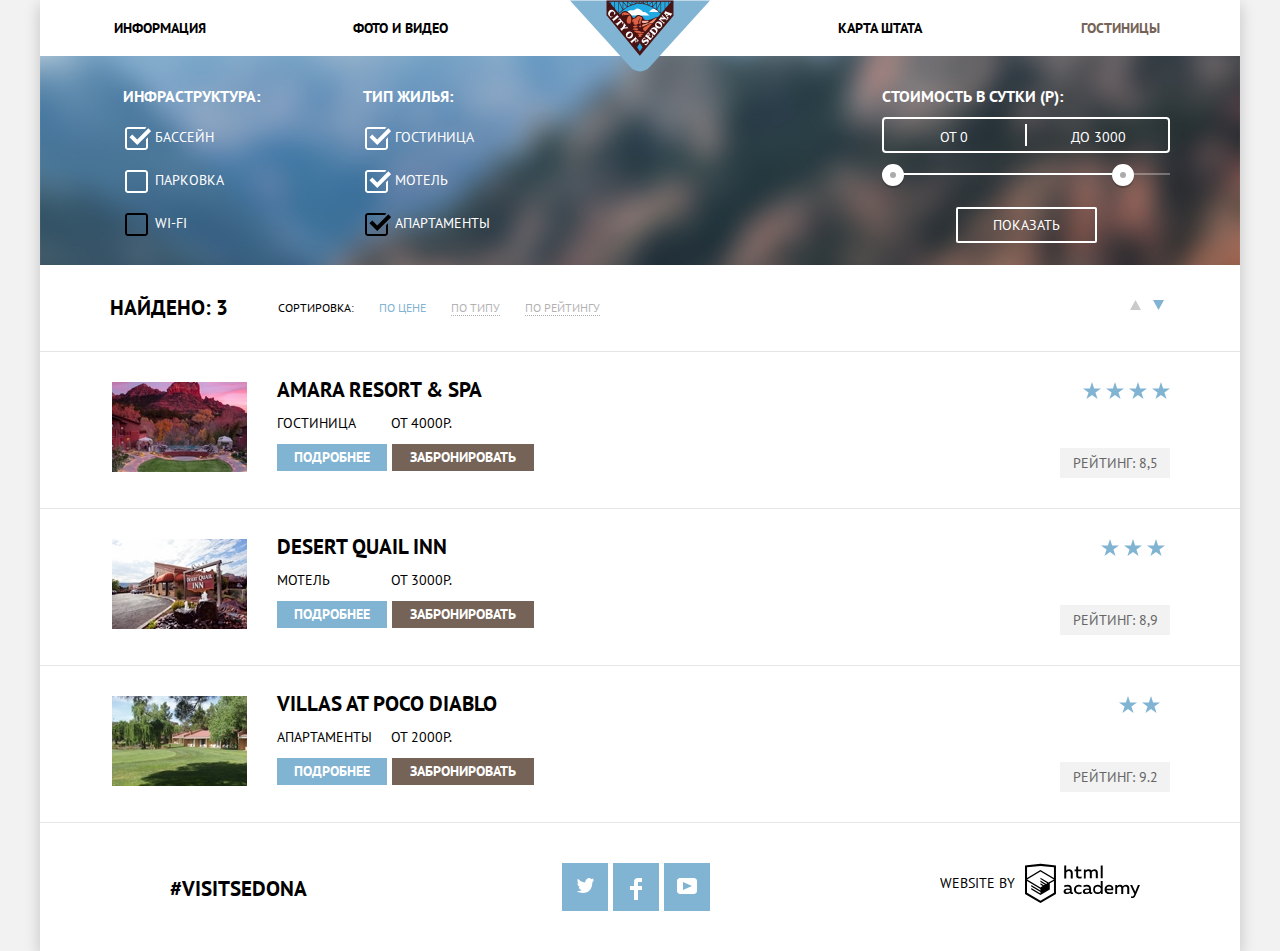
<file: catalog.html>
<!DOCTYPE html>
<html lang="ru">

<head>
    <meta charset="utf-8">
    <title>HTML Academy: Седона — выбор жилья</title>
    <link href="https://fonts.googleapis.com/css?family=PT+Sans:400,700&display=swap&subset=cyrillic,cyrillic-ext,latin-ext" rel="stylesheet">
    <link href="css/normalize.css" rel="stylesheet">
    <link href="css/style.css" rel="stylesheet">
</head>

<body>
    <div class="wrapper">
        <header class="page-header">
            <nav class="page-navigation">
                <a class="page-header-logo" href="index.html">
                    <img src="img/logo-sedona.svg" width="140" height="72" alt="Логотип города Седона">
                </a>
                <ul class="main-navigation">
                    <li><a href="">Информация</a></li>
                    <li><a href="">Фото и видео</a></li>
                    <li><a href="">Карта штата</a></li>
                    <li class="current"><a href="catalog.html">Гостиницы</a></li>
                </ul>
            </nav>
        </header>
        <main>
            <h1 class="visually-hidden">Выбор жилья в Седоне</h1>
            <section class="hotel-filter">
                <h2 class="visually-hidden">Фильтр поиска гостиницы</h2>
                <div class="filter-wrapper">
                    <form method="GET" action="#" class="form-wrap">
                        <div class="info-type">
                            <div class="infrastructure">
                                <fieldset>
                                    <legend>Инфраструктура:</legend>
                                    <ul>
                                        <li>
                                            <label class="check option">
                                            <input type="checkbox" class="check__input visually-hidden" checked>
                                            <span class="check__box"></span>
                                            Бассейн
                                            </label>
                                        </li>
                                        <li>
                                            <label class="check option">
                                            <input type="checkbox" class="check__input visually-hidden">
                                            <span class="check__box"></span>
                                            Парковка
                                            </label>
                                        </li>
                                        <li>
                                            <label class="check option">
                                            <input type="checkbox" class="check__input visually-hidden" disabled>
                                            <span class="check__box"></span>
                                            Wi-Fi
                                            </label>
                                        </li>
                                    </ul>
                                </fieldset>
                            </div>
                            <div class="type">
                                <fieldset>
                                    <legend>Тип жилья:</legend>
                                    <ul>
                                        <li>
                                            <label class="check option">
                                            <input type="checkbox" class="check__input visually-hidden" checked>
                                            <span class="check__box"></span>
                                            Гостиница
                                            </label>
                                        </li>
                                        <li>
                                            <label class="check option">
                                            <input type="checkbox" class="check__input visually-hidden" checked>
                                            <span class="check__box"></span>
                                            Мотель
                                            </label>
                                        </li>
                                        <li>
                                            <label class="check option">
                                            <input type="checkbox" class="check__input visually-hidden" checked disabled>
                                            <span class="check__box"></span>
                                            Апартаменты
                                            </label>
                                        </li>
                                    </ul>
                                </fieldset>
                            </div>
                        </div>
                        <div class="price-wrap">
                            <fieldset class="price">
                                <legend>Cтоимость в сутки (Р):</legend>
                                <div class="range-value">
                                    <label class="min-value">
                                <input type="text" name="min-value" value="от 0">
                            </label>
                                    <label class="max-value">
                                <input type="text" name="max-value" value="до 3000">
                            </label>
                                </div>
                                <div class="ranges">
                                    <div class="scale">
                                        <div class="bar"></div>
                                    </div>
                                    <div class="range-toggle range-toggle-min"></div>
                                    <div class="range-toggle range-toggle-max"></div>

                                </div>
                            </fieldset>

                            <button type="submit" class="filter-btn">Показать</button>


                        </div>
                    </form>
                </div>
            </section>
            <section class="hotel-rezult">
                <h2 class="visually-hidden">Результаты поиска</h2>
                <div class="found">
                    <div class="found-text">
                        <span class="found-title">Найдено: 3</span>
                    </div>
                    <div class="found-list">
                        <ul class="found-list">
                            <li class="found-sorting">Сортировка:</li>
                            <li><button type="button" class="active">По цене</button></li>
                            <li><button type="button">По типу</button></li>
                            <li><button type="button">По рейтингу</button></li>
                        </ul>
                    </div>
                    <div class="found-next">
                        <ul class="found-next">
                            <li>
                                <button type="button"><svg xmlns="http://www.w3.org/2000/svg" class="up" width="11" height="10" viewBox="0 0 11 10">
                                    <path fill="" d="M5.5 0L0 10h11z"/>
                                </svg></button>
                            </li>
                            <li>
                                <button type="button"><svg xmlns="http://www.w3.org/2000/svg" class="up" width="11" height="10" viewBox="0 0 11 10">
                                    <path fill="#81b3d2" d="M5.5 10L0 0h11"/>
                                </svg></button>
                            </li>
                        </ul>
                    </div>
                </div>
            </section>
            <section class="hotels">
                <h2 class="visually-hidden">Гостиницы Седоны</h2>
                <div class="hotel-preview">
                    <div class="img-wrap">
                        <a href="#">
                            <img src="img/amara.jpg" width="135" height="90" alt="Гостиница Amara Resort & Spa" class="hotel-pic">
                        </a>
                    </div>
                    <div class="text-battons-wrap">
                        <div class="hotel-text">
                            <a href="#" class="hotel-title">
                                <h3>Amara Resort & Spa</h3>
                            </a>
                            <span>Гостиница</span>
                            <span>от 4000р.</span>
                        </div>
                        <div class="buttons">
                            <a href="#" class="hotel-amply"><span>Подробнее</span></a>
                            <button type="button" class="hotel-btn">Забронировать</button>
                        </div>
                    </div>
                    <div class="rating">
                        <ul class="rating-item">
                            <li class="star"><img src="img/star.svg" width="18" height="17" alt=""></li>
                            <li class="star"><img src="img/star.svg" alt=""></li>
                            <li class="star"><img src="img/star.svg" alt=""></li>
                            <li class="star"><img src="img/star.svg" alt=""></li>
                        </ul>
                        <span class="rating-value">Рейтинг: 8,5</span>
                    </div>
                </div>
                <div class="hotel-preview">
                    <div class="img-wrap">
                        <a href="#" class="hotel-pic">
                            <img src="img/desert.jpg" width="135" height="90" alt="Мотель Desert Quail Inn" class="hotel-preview-pic">
                        </a>
                    </div>
                    <div class="text-battons-wrap">
                        <div class="hotel-text">
                            <a href="#" class="hotel-title">
                                <h3>Desert Quail Inn</h3>
                            </a>
                            <span>Мотель</span>
                            <span>от 3000р.</span>
                        </div>
                        <div class="buttons">
                            <a href="#" class="hotel-amply">
                                <span>Подробнее</span></a>
                            <button type="button" class="hotel-btn">Забронировать</button>
                        </div>
                    </div>
                    <div class="rating">
                        <ul class="rating-item">
                            <li class="star"><img src="img/star.svg" width="18" height="17" alt=""></li>
                            <li class="star"><img src="img/star.svg" alt=""></li>
                            <li class="star"><img src="img/star.svg" alt=""></li>
                            <li class="star"></li>
                        </ul>
                        <span class="rating-value">Рейтинг: 8,9</span>
                    </div>
                </div>
                <div class="hotel-preview">
                    <div class="img-wrap">
                        <a href="#">
                            <img src="img/villas.jpg" width="135" height="90" alt="Апартаменты Villas at Poco Diablo" class="hotel-preview-pic">
                        </a>
                    </div>
                    <div class="text-battons-wrap">
                        <div class="hotel-text">
                            <a href="#" class="hotel-title">
                                <h3>Villas at Poco Diablo</h3>
                            </a>
                            <span>Апартаменты</span>
                            <span>от 2000р.</span>
                        </div>
                        <div class="buttons">
                            <a href="#" class="hotel-amply"><span>Подробнее</span></a>
                            <button type="button" class="hotel-btn">Забронировать</button>
                        </div>
                    </div>
                    <div class="rating">
                        <ul class="rating-item">
                            <li class="star"><img src="img/star.svg" width="18" height="17" alt=""></li>
                            <li class="star"><img src="img/star.svg" alt=""></li>
                            <li class="star"></li>
                            <li class="star"></li>
                        </ul>
                        <span class="rating-value">Рейтинг: 9.2</span>
                    </div>
                </div>
            </section>
        </main>
        <footer class="footer-wrapper">
            <span class="footer-hashtag">#VISITSEDONA</span>
            <ul class="social-network">
                <li>
                    <a href="#" class="social-button"><img src="img/twitter.svg" width="17" height="15" alt="Мы в Твиттере"></a>
                </li>
                <li>
                    <a href="#" class="social-button"><img src="img/fb-icon.svg" width="12" height="22" alt="Мы в Фейсбуке"></a>
                </li>
                <li>
                    <a href="#" class="social-button"><img src="img/youtube.svg" width="20" height="16" alt="Мы в Ютубе"></a>
                </li>
            </ul>
            <div class="footer-copyright">
                <span>WEBSITE BY</span>
                <a href="https://htmlacademy.ru/intensive/htmlcss" target="_blank"><svg class="copyright-img" id="Layer_1" data-name="Layer 1" xmlns="http://www.w3.org/2000/svg" viewBox="0 0 108.08 36.85"><title>Логотип HTML-академии</title><path d="M44.61,26.88a2,2,0,0,0,.55-0.1v1.33a3.25,3.25,0,0,1-1.18.21,1.67,1.67,0,0,1-1.67-1,4.84,4.84,0,0,1-3.14,1.08c-1.51,0-2.91-.83-2.91-2.55,0-2.13,2-2.79,3.71-2.79a11.08,11.08,0,0,1,2.17.25v-0.3c0-1-.76-1.77-2.19-1.77a7.42,7.42,0,0,0-3,.64v-1.7a10.21,10.21,0,0,1,3.19-.55c2.36,0,3.81,1.12,3.81,3.65v3a0.54,0.54,0,0,0,.49.59h0.17Zm-6.44-1.13A1.35,1.35,0,0,0,39.63,27h0.11a3.39,3.39,0,0,0,2.41-1V24.58a9.72,9.72,0,0,0-1.81-.21c-1,0-2.16.33-2.16,1.38h0Zm12.36-6.11a5,5,0,0,1,2.57.64V22a4.08,4.08,0,0,0-2.3-.7,2.75,2.75,0,1,0,0,5.49,5,5,0,0,0,2.43-.64v1.71a6.27,6.27,0,0,1-2.76.57A4.21,4.21,0,0,1,46,24.51q0-.21,0-0.41a4.32,4.32,0,0,1,4.18-4.46h0.38Zm12.17,7.24a2,2,0,0,0,.55-0.1v1.33a3.25,3.25,0,0,1-1.18.21,1.67,1.67,0,0,1-1.67-1,4.84,4.84,0,0,1-3.14,1.08c-1.51,0-2.91-.83-2.91-2.55,0-2.13,2-2.79,3.71-2.79a11.08,11.08,0,0,1,2.17.25v-0.3c0-1-.76-1.77-2.19-1.77a7.42,7.42,0,0,0-3,.64v-1.7a10.21,10.21,0,0,1,3.19-.55c2.36,0,3.81,1.12,3.81,3.65v3a0.54,0.54,0,0,0,.49.59h0.17Zm-6.44-1.13A1.35,1.35,0,0,0,57.73,27h0.11a3.39,3.39,0,0,0,2.41-1V24.58a9.72,9.72,0,0,0-1.81-.21c-1.06,0-2.16.33-2.16,1.38h0ZM73,16V28.2H71.35V26.88a3.88,3.88,0,0,1-3.19,1.54,4.4,4.4,0,0,1,0-8.78,3.81,3.81,0,0,1,3,1.3V16H73Zm-4.53,5.22a2.76,2.76,0,1,0,0,5.52A2.86,2.86,0,0,0,71.15,25V23A2.91,2.91,0,0,0,68.49,21.27ZM79,19.64c3.31,0,4.46,2.68,3.92,5.09H76.7c0.21,1.5,1.67,2.11,3.19,2.11a6.11,6.11,0,0,0,2.64-.59v1.6a7.14,7.14,0,0,1-3,.57C77,28.42,74.78,27,74.78,24a4.18,4.18,0,0,1,4-4.39H79Zm0.09,1.54a2.28,2.28,0,0,0-2.44,2.1v0.06H81.3A2,2,0,0,0,79.13,21.18Zm5.73,7V19.87h1.65v1a3.81,3.81,0,0,1,2.78-1.27A2.86,2.86,0,0,1,91.89,21a4.12,4.12,0,0,1,2.91-1.33A3.06,3.06,0,0,1,98,23V28.2h-1.9V23.05a1.59,1.59,0,0,0-1.42-1.75H94.42a2.8,2.8,0,0,0-2.07,1.12V28.2h-1.9V23.05A1.59,1.59,0,0,0,89,21.31H88.8a3,3,0,0,0-2.21,1.29v5.63H84.86Zm21.31-8.33h1.9l-3.91,9.46c-0.9,2.17-2.09,2.86-3.35,2.86a4.76,4.76,0,0,1-1.1-.14V30.46a2.86,2.86,0,0,0,.85.12c0.9,0,1.58-.64,2.07-1.9l0.17-.42-4-8.4h2l2.86,6.29ZM38.73,1.46V6.22a3.81,3.81,0,0,1,2.7-1.14,3.25,3.25,0,0,1,3.44,3.4v5.15H43V8.72a1.81,1.81,0,0,0-1.61-2h-0.3a2.93,2.93,0,0,0-2.32,1.39v5.52h-1.9V1.46h1.9ZM49.94,2.31v3h3V6.91h-3v3.81c0,1.1.5,1.46,1.58,1.46a4.49,4.49,0,0,0,1.69-.33v1.6A6.8,6.8,0,0,1,51,13.8a2.55,2.55,0,0,1-2.86-2.74V6.89H46.58V5.26h1.5V2.74Zm5.4,11.31V5.28H57v1A3.81,3.81,0,0,1,59.77,5a2.86,2.86,0,0,1,2.6,1.33A4.12,4.12,0,0,1,65.28,5,3.06,3.06,0,0,1,68.44,8.4v5.21h-1.9V8.46a1.59,1.59,0,0,0-1.42-1.75H64.89a2.8,2.8,0,0,0-2.07,1.12v5.78h-1.9V8.46A1.59,1.59,0,0,0,59.5,6.71H59.27A3,3,0,0,0,57.06,8v5.63H55.34ZM71.17,1.45H73V13.6H71.17V1.45ZM14.71,0H14.55L0,1.54V28.21l14.55,8.66,14.55-8.66V1.54Zm12.5,27.1L14.55,34.64,1.9,27.12V16.18l12.59,7.5V25L5.86,19.9v1.31l8.68,5.21v1.39L5.87,22.65V24l8.68,5.21,8.75-5.24V18.31L27.2,16V27.12Zm0-12.53-3.48,2-1.6,1L14.51,13v1.31L21,18.23H21l-0.14.09-1,.54-5.37-3.2V17l4.24,2.52-1,.67-3.2-1.9v1.31l2.1,1.24L14.5,22.1,2,14.65,14.51,7.11Zm0-1.32L14.49,5.76,1.91,13.25v-10L14.56,1.92,27.21,3.25v10h0Z" transform="translate(0 -0.02)" /></svg></a>
            </div>
        </footer>
    </div>
</body>

</html>
</file>
<file: css/style.css>
html {
    -webkit-box-sizing: border-box;
    box-sizing: border-box;
}

*,
*::before,
*::after {
    -webkit-box-sizing: inherit;
    box-sizing: inherit;
}

body {
    margin: 0;
    background-color: #f2f2f2;
    font-family: "PT Sans", Arial, sans-serif;
    font-size: 14px;
    line-height: 21px;
    font-weight: 400;
    color: #000000;
    text-transform: uppercase;
}

a {
    text-decoration: none;
}

ul {
    margin: 0;
    padding: 0;
    list-style: none;
}

.wrapper {
    width: 1200px;
    margin: 0 auto;
    background-color: #ffffff;
    -webkit-box-shadow: 0 5px 15px 0 rgba(0, 1, 1, .2);
    box-shadow: 0 5px 15px 0 rgba(0, 1, 1, .2);
}

.button {
    border: none;
}

.visually-hidden {
    position: absolute;
    clip: rect(0 0 0 0);
    width: 1px;
    height: 1px;
    margin: -1px;
}

.page-header {
    position: relative;
    background-color: #ffffff;
    border-style: none;
}

.main-navigation {
    display: -webkit-box;
    display: -ms-flexbox;
    display: flex;
}

.main-navigation li {
    display: block;
    width: 240px;
    padding: 15px 0;
    text-align: center;
}

.main-navigation li:nth-child(3) {
    margin-left: 240px;
}

.page-header-logo {
    position: absolute;
    left: 50%;
    top: 0;
    margin-left: -70px;
    z-index: 10;
}

.main-navigation a {
    color: #000000;
    font-weight: 700;
    line-height: 26px;
}

.main-navigation a:visited {
    color: #000000;
}

.main-navigation a:active {
    color: #000000;
    opacity: 0.3;
    font-weight: 700;
}

.main-navigation a:hover {
    color: #81b3d2;
}

.main-navigation .current a {
    color: #766357;
}

.page-banner {
    background-color: #81b3d2;
    background-image: url('../img/polygon.png'), url('../img/background_photo.jpg');
    background-repeat: no-repeat;
    background-position: bottom, top;
    padding: 75px 0 80px 0;
    margin-bottom: 65px;
    border-style: none;
}

.page-banner-img img {
    display: block;
    margin: 0 auto;
}

.advantages {
    margin: 0 auto;
}

.advantages-title {
    margin: 0 auto;
    padding: 0;
    width: 440px;
    text-align: center;
    color: #000000;
    font-size: 21px;
    font-weight: 700;
    line-height: 26px;
    text-transform: uppercase;
}

.advantages-text {
    margin-top: 30px;
    margin-bottom: 50px;
    text-align: center;
    color: #333333;
    font-size: 14px;
    font-weight: 400;
    text-transform: uppercase;
}

.advantage {
    display: -webkit-box;
    display: -ms-flexbox;
    display: flex;
}

.advantage-text {
    width: 400px;
    padding: 45px 60px;
    background-color: #81b3d2;
    text-align: center;
    color: #ffffff;
    display: -webkit-box;
    display: -ms-flexbox;
    display: flex;
    -webkit-box-flex: 1;
    -ms-flex-positive: 1;
    flex-grow: 1;
    -webkit-box-orient: vertical;
    -webkit-box-direction: normal;
    -ms-flex-direction: column;
    flex-direction: column;
    -webkit-box-pack: justify;
    -ms-flex-pack: justify;
    justify-content: space-between;
}

.advantage-title {
    margin: 0;
    font-size: 21px;
    font-weight: 700;
}

.advantage-description {
    font-size: 14px;
    font-weight: 400;
    margin: 0;
}

.advantage-list {
    display: -webkit-box;
    display: -ms-flexbox;
    display: flex;
    -webkit-box-pack: justify;
    -ms-flex-pack: justify;
    justify-content: space-between;
    text-align: center;
    margin: 60px 65px 80px 72px;
}

.advantage-list-item img {
    display: block;
    margin-left: auto;
    margin-right: auto;
}

.advantage-list-item li {
    width: 400px;
    list-style: none;
}

.advantage-list h3 {
    margin: 0;
    padding: 0;
    margin-top: 30px;
    font-size: 21px;
    font-weight: 700;
}

.advantage-list p {
    margin: 0;
    padding: 0;
    margin-top: 25px;
    font-size: 14px;
    font-weight: 400;
    color: #333333;
}

.advantage-list img {
    display: block;
    width: 75px;
    height: 70px;
}

.advantage img {
    display: block;
}

.advantage-second-list {
    display: -webkit-box;
    display: -ms-flexbox;
    display: flex;
    -webkit-box-pack: justify;
    -ms-flex-pack: justify;
    justify-content: space-between;
    background: #eeeeee;
}

.advantage-second-item {
    width: 400px;
    display: -webkit-box;
    display: -ms-flexbox;
    display: flex;
    -webkit-box-orient: vertical;
    -webkit-box-direction: normal;
    -ms-flex-direction: column;
    flex-direction: column;
    -webkit-box-align: center;
    -ms-flex-align: center;
    align-items: center;
    padding: 50px;
    padding-bottom: 65px;
}

.title-item {
    margin: 0;
    padding: 0;
    text-align: center;
    color: #000000;
    font-size: 21px;
}

.advantage-second-item span {
    margin: 0;
    padding: 20px 0;
}

.advantage-second-item p {
    margin: 0;
    padding: 0;
    text-align: center;
    color: #333333;
    font-size: 14px;
    font-weight: 400;
    line-height: 21px;
}

.search-hotel {
    position: relative;
    margin: 0 auto;
    text-align: center;
}

.search-hotel-title {
    margin-top: 50px;
    color: #000000;
    font-size: 30px;
    font-weight: 700;
    line-height: 36px;
}

.search p {
    margin: 0;
    padding: 0;
    margin-top: 25px;
    font-size: 14px;
    font-weight: 400;
    line-height: 24px;
    color: #333333;
}

.btn-search {
    width: 568px;
    margin-top: 45px;
    padding: 30px 0;
    border: none;
    background-color: #766357;
    color: #ffffff;
    font-size: 21px;
    font-weight: 700;
    line-height: 26px;
    text-transform: uppercase;
    text-align: center;
}

.btn-search:hover {
    background-color: #604e43;
}

.btn-search:active {
    background-color: #503e33;
}

.btn-search:active span {
    margin: 0;
    padding: 0;
    opacity: 0.3;
}

.form-wrap {
    display: -webkit-box;
    display: -ms-flexbox;
    display: flex;
    -webkit-box-pack: justify;
    -ms-flex-pack: justify;
    justify-content: space-between;
}

.filter-wrapper {
    margin: 0 100px;
    margin-right: 70px;
}

.hotel-filter {
    background-image: url('../img/filter_background.jpg');
    background-position-x: center;
    background-position-y: 50%;
    background-size: 1200px 800px;
    background-repeat: no-repeat;
    background-color: rgb(202, 202, 202);
}

.price {
    -ms-flex-negative: 1;
    flex-shrink: 1;
    margin: 0;
    padding: 0;
    color: #ffffff;
    color: #ffffff;
    text-transform: uppercase;
}

.price legend {
    margin-left: 0;
    margin-bottom: 10px;
}

.range-value {
    position: relative;
    height: 36px;
    margin-bottom: 20px;
    border: 2px solid #ffffff;
    border-radius: 4px;
    margin-bottom: 20px;
}

.min-value input,
.max-value input {
    display: inline-block;
    width: 140px;
    padding: 10px;
    background-color: inherit;
    border: 0;
    text-align: center;
    color: #fff;
    text-transform: uppercase;
}

.range-value::after {
    content: "";
    position: absolute;
    top: 50%;
    left: 50%;
    width: 2px;
    height: 22px;
    background: #ffffff;
    -webkit-transform: translate(-50%, -50%);
    -ms-transform: translate(-50%, -50%);
    transform: translate(-50%, -50%);
}

.ranges {
    position: relative;
    margin-bottom: 32px;
}

.ranges .scale {
    height: 2px;
    background: rgba(255, 255, 255, 0.3);
}

.ranges .bar {
    width: 80%;
    height: 2px;
    background: #ffffff;
}

.range-toggle {
    position: absolute;
    top: -9px;
    width: 22px;
    height: 22px;
    background: #ababab;
    border: 8px solid #ffffff;
    border-radius: 50%;
    -webkit-box-shadow: 0 2px 1px 0 rgba(0, 1, 1, 0.2);
    box-shadow: 0 2px 1px 0 rgba(0, 1, 1, 0.2);
    cursor: pointer;
}

.range-toggle:hover {
    width: 24px;
    height: 24px;
}

.range-toggle-min {
    left: 0;
}

.range-toggle-max {
    left: 80%;
}

.filter-btn {
    display: block;
    margin: 0 auto;
    padding: 6px 35px;
    font-size: 14px;
    line-height: 20px;
    color: #ffffff;
    text-transform: uppercase;
    background: transparent;
    border: 2px solid #ffffff;
    border-radius: 2px;
    cursor: pointer;
}

.filter-btn:hover {
    color: #000000;
    background: #ffffff;
}

.filter-button {
    color: #000000;
    background: #ffffff;
}

.infrastructure {
    width: 250px;
}

.type {
    width: 250px;
}

.filter-wrapper ul {
    list-style: none;
}

fieldset {
    border: none;
}

legend {
    margin-left: -30px;
    margin-bottom: 15px;
    padding-top: 30px;
    color: #ffffff;
    font-size: 16px;
    font-weight: 700;
    line-height: 21px;
}

.infrastructure,
.type {
    float: left;
    width: 240px;
    -webkit-box-sizing: border-box;
    box-sizing: border-box;
}


/* Option */

.option {
    display: block;
    margin-bottom: 0.5em;
}


/* Check */

.check {
    padding-left: 0.2em;
}

.check__input {
    position: absolute;
    -webkit-appearance: none;
    -moz-appearance: none;
    appearance: none;
}

.check__box {
    position: absolute;
    margin-left: -2.2em;
    width: 23px;
    height: 23px;
    /* width: 1em;
    height: 1em; */
    background-image: url('/img/checkbox-off.svg');
}


/* Checked */

.check__input:checked+.check__box {
    background-image: url('/img/checkbox-on.svg');
    width: 26px;
    height: 23px;
}


/* Focused */

.check__input:hover+.check__box {
    background-image: url('/img/checkbox-off.svg');
}

.check__input:checked:hover+.check__box {
    background-image: url('/img/checkbox-on.svg');
}


/* Disabled */

.check__input:disabled+.check__box {
    background-image: url('/img/checkbox-off-3.svg');
}

.check__input:checked:disabled+.check__box {
    background-image: url('/img/checkbox-on-2.svg');
}

.infrastructure li,
.type li {
    padding-bottom: 15px;
    position: relative;
    color: #ffffff;
}

.hotel-rezult {
    margin: 0;
    padding-top: 30px;
    padding-bottom: 30px;
    border-bottom: 1px solid #e5e5e5;
}

.found {
    display: -webkit-box;
    display: -ms-flexbox;
    display: flex;
    -webkit-box-pack: justify;
    -ms-flex-pack: justify;
    justify-content: space-between;
    padding-left: 70px;
    padding-right: 70px;
}

.found-title {
    font-size: 21px;
    font-weight: 700;
    line-height: 26px;
}

.found-sorting {
    margin-right: 30px;
    padding-left: 50px;
    font-size: 12px;
    font-weight: 400;
    line-height: 18px;
}

.found-list {
    display: -webkit-box;
    display: -ms-flexbox;
    display: flex;
    -webkit-box-flex: 1;
    -ms-flex-positive: 1;
    flex-grow: 1;
    -webkit-box-align: center;
    -ms-flex-align: center;
    align-items: center;
}

.found-list button {
    padding: 0;
    background: #ffffff;
    border: none;
    border-bottom: 1px dotted #000000;
    opacity: 0.3;
    font-size: 12px;
    font-weight: 400;
    line-height: 14px;
    text-transform: uppercase;
}

.now img {
    fill: #c5c5;
}

.found-list button:hover {
    color: #81b3d2;
    border-bottom: 1px dotted #81b3d2;
    opacity: 1;
}

.found-list button:active {
    color: #000000;
    opacity: 1;
    border: none;
}

.found-list .active {
    color: #81b3d2;
    opacity: 1;
    border: none;
}

.found-list li {
    margin-right: 25px;
}

.found-next {
    display: -webkit-box;
    display: -ms-flexbox;
    display: flex;
    -webkit-box-pack: justify;
    -ms-flex-pack: justify;
    justify-content: space-between;
    background-color: #ffffff;
}

.found-next button {
    background-color: #ffffff;
    border: none;
}

.up {
    fill: #cacaca;
}

.up:hover {
    fill: #231F20;
}

.up:active {
    fill: #81b3d2;
}

.hotel-preview {
    display: -webkit-box;
    display: -ms-flexbox;
    display: flex;
    -webkit-box-pack: justify;
    -ms-flex-pack: justify;
    justify-content: space-between;
    padding-bottom: 30px;
    border-bottom: 1px solid #e5e5e5;
}

.img-wrap {
    -ms-flex-negative: 0;
    flex-shrink: 0;
    margin-left: 72px;
    margin-top: 30px;
    margin-right: 30px;
}

.text-battons-wrap {
    -webkit-box-flex: 1;
    -ms-flex-positive: 1;
    flex-grow: 1;
}

.text-battons-wrap {
    display: -webkit-box;
    display: -ms-flexbox;
    display: flex;
    -webkit-box-orient: vertical;
    -webkit-box-direction: normal;
    -ms-flex-direction: column;
    flex-direction: column;
}

.buttons {
    display: -webkit-box;
    display: -ms-flexbox;
    display: flex;
    -webkit-box-pack: start;
    -ms-flex-pack: start;
    justify-content: flex-start;
    -webkit-box-align: center;
    -ms-flex-align: center;
    align-items: center;
    margin: 0;
    padding: 0;
    padding-top: 10px;
}

.hotel-text span {
    display: inline-block;
    margin: 0;
    padding: 0;
    width: 110px;
}

.hotel-title {
    margin: 0;
    padding: 0;
}

.hotel-title span {
    margin-bottom: 10px;
}

.hotel-title h3 {
    margin-top: 25px;
    margin-bottom: 10px;
    color: #000000;
    font-size: 21px;
    font-weight: 700;
    line-height: 26px;
    text-transform: uppercase;
}

.hotel-title h3:hover {
    color: #81b3d2;
    font-size: 21px;
    font-weight: 700;
    line-height: 26px;
    text-transform: uppercase;
}

.hotel-title:active {
    width: 210px;
    color: #b2b2b2;
    font-size: 21px;
    font-weight: 700;
    line-height: 26px;
    text-transform: uppercase;
}

.hotel-amply {
    display: -webkit-box;
    display: -ms-flexbox;
    display: flex;
    -webkit-box-pack: justify;
    -ms-flex-pack: justify;
    justify-content: space-between;
    padding: 0;
    margin: 0;
    width: 110px;
    border: none;
    background-color: #81b3d2;
}

.hotel-amply span {
    display: block;
    width: 110px;
    height: 27px;
    border: none;
    padding: 3px 17px;
    color: #ffffff;
    font-weight: 700;
    line-height: 21px;
    text-transform: uppercase;
}

.hotel-amply:hover {
    background-color: #669ec0;
    color: #ffffff;
}

.hotel-amply:active {
    background-color: #5496bd;
}

.hotel-amply:active span {
    opacity: 0.3;
}

.hotel-btn {
    width: 142px;
    height: 27px;
    margin-left: 5px;
    border: none;
    background-color: #766357;
    color: #ffffff;
    font-size: 14px;
    font-weight: 700;
    line-height: 21px;
    text-transform: uppercase;
}

.hotel-btn:hover {
    background-color: #604e43;
    color: #ffffff;
}

.hotel-btn:active {
    background-color: #503e33;
    color: #857870;
}

.rating {
    display: -webkit-box;
    display: -ms-flexbox;
    display: flex;
    -webkit-box-orient: vertical;
    -webkit-box-direction: normal;
    -ms-flex-flow: column;
    flex-flow: column;
    -webkit-box-pack: justify;
    -ms-flex-pack: justify;
    justify-content: space-between;
    margin-top: 30px;
    margin-right: 70px;
}

.rating-item {
    display: -webkit-box;
    display: -ms-flexbox;
    display: flex;
    -webkit-box-pack: end;
    -ms-flex-pack: end;
    justify-content: flex-end;
}

.rating-item li {
    margin-left: 5px;
}

.rating-value {
    display: block;
    width: 110px;
    height: 30px;
    padding-top: 5px;
    text-align: center;
    background-color: #f2f2f2;
    color: #666666;
    font-size: 14px;
    font-weight: 400;
    line-height: 21px;
    text-transform: uppercase;
}


/* Footer */

.footer-page {
    background-color: #ffffff;
    opacity: 0.9;
}

.footer-wrapper {
    width: 1200px;
    margin: 0 auto;
    padding: 40px 100px 40px 130px;
}

.footer-wrapper {
    display: -webkit-box;
    display: -ms-flexbox;
    display: flex;
    -webkit-box-pack: justify;
    -ms-flex-pack: justify;
    justify-content: space-between;
    -webkit-box-align: center;
    -ms-flex-align: center;
    align-items: center;
}

.footer-hashtag {
    padding-top: 5px;
    text-align: left;
    color: #000000;
    font-size: 21px;
    font-weight: 700;
    line-height: 26px;
    text-transform: uppercase;
}

.social-network {
    display: -webkit-box;
    display: -ms-flexbox;
    display: flex;
    -webkit-box-pack: justify;
    -ms-flex-pack: justify;
    justify-content: space-between;
    text-align: center;
    padding-left: 20px;
}

.social-network li {
    list-style: none;
}

.social-button {
    display: block;
    -webkit-box-sizing: content-box;
    box-sizing: content-box;
    margin-left: 5px;
    width: 46px;
    height: 48px;
    background-color: #81b3d2;
}

.social-button img {
    text-align: center;
    padding-top: 15px;
}

.social-button:hover {
    background-color: #669ec0;
}

.social-button:active {
    background-color: #5496bd;
}

.social-button:active img {
    opacity: 0.3;
}

.footer-copyright {
    display: -webkit-box;
    display: -ms-flexbox;
    display: flex;
    -webkit-box-pack: start;
    -ms-flex-pack: start;
    justify-content: flex-start;
}

.copyright-img {
    width: 115px;
    height: 41px;
    margin-left: 10px;
    fill: #000000;
}

.footer-copyright span {
    padding-top: 10px;
}

.copyright-img:hover {
    fill: #81b3d2;
}

.copyright-img:active {
    fill: #bdbbbc;
}

.searh-modal {
    position: absolute;
    width: 568px;
    left: 50%;
    top: 100%;
    margin-left: -284px;
    padding: 55px;
    -webkit-box-sizing: border-box;
    box-sizing: border-box;
    background-color: #ffffff;
    -webkit-box-shadow: 0 7px 15px 0 rgba(0, 1, 1, 0.15);
    box-shadow: 0 7px 15px 0 rgba(0, 1, 1, 0.15);
    z-index: 5;
    visibility: visible;
    opacity: 1;
}

.search-map {
    display: block;
    width: 100%;
    height: 470px;
}

.form-fields {
    display: -webkit-box;
    display: -ms-flexbox;
    display: flex;
    -ms-flex-wrap: wrap;
    flex-wrap: wrap;
    -webkit-box-pack: justify;
    -ms-flex-pack: justify;
    justify-content: space-between;
}

.form-fields label,
.form-folk label {
    display: block;
    color: #000000;
    font-size: 14px;
    font-weight: 700;
    line-height: 26px;
    text-transform: uppercase;
}

.form-date {
    position: relative;
}

.form-date input {
    margin-left: 15px;
    margin-bottom: 35px;
    padding-left: 10px;
    width: 346px;
    height: 38px;
    -webkit-box-sizing: border-box;
    box-sizing: border-box;
    background-color: #f2f2f2;
    font-size: 14px;
    font-weight: 700;
    line-height: 26px;
    text-transform: uppercase;
    border: none;
}

.form-date input:hover {
    background-color: #ebebeb;
}

.form-date input:focus {
    background-color: #ffffff;
    border: 2px solid #e5e5e5;
}

.calendar {
    position: absolute;
    top: 8px;
    right: 8px;
    padding: 0px;
    background-color: inherit;
    background-image: url("img/calendar.svg");
    width: 21px;
    height: 22px;
    border: none;
    fill: #cacaca;
}

.calendar:hover {
    fill: #000000;
}

.calendar:active {
    fill: #81b3d2;
}

.form-folk {
    display: -webkit-box;
    display: -ms-flexbox;
    display: flex;
    -webkit-box-pack: justify;
    -ms-flex-pack: justify;
    justify-content: space-between;
}

.adults {
    display: -webkit-box;
    display: -ms-flexbox;
    display: flex;
    -webkit-box-align: center;
    -ms-flex-align: center;
    align-items: center;
    font-weight: 700;
}

.adults label {
    display: block;
    margin-right: 40px;
}

.adults input {
    text-align: center;
    font-weight: 700;
}

.children {
    display: -webkit-box;
    display: -ms-flexbox;
    display: flex;
    -webkit-box-align: center;
    -ms-flex-align: center;
    align-items: center;
    font-weight: 700;
}

.children label {
    display: block;
    margin-right: 25px;
}

.children input {
    text-align: center;
    font-weight: 700;
}

.btn-minus {
    margin-left: 10px;
}

.btn-plus,
.btn-minus {
    width: 38px;
    height: 38px;
    outline: none;
    background-color: #f2f2f2;
    color: #a9a9a9;
    margin: 0;
    font-size: 20px;
    border: none;
    font-weight: 700;
}

.btn-plus:hover,
.btn-minus:hover {
    color: #000000;
}

.btn-plus:active,
.btn-minus:active {
    color: #81b3d2;
    outline: none;
    border: 0;
    background-color: #f2f2f2;
    margin: 0;
}

.adults input,
.children input {
    width: 38px;
    height: 38px;
    border: none;
    background-color: #f2f2f2;
}

.btn-main {
    margin-top: 45px;
    width: 458px;
    height: 58px;
    border: none;
    background-color: #81b3d2;
    color: #ffffff;
    font-size: 21px;
    font-weight: 700;
    line-height: 26px;
    text-transform: uppercase;
}

.btn-main:hover {
    background-color: #669ec0;
}

.btn-main:active {
    background-color: #5496bd;
}

.btn-main:active span {
    opacity: 0.3;
}
</file>
